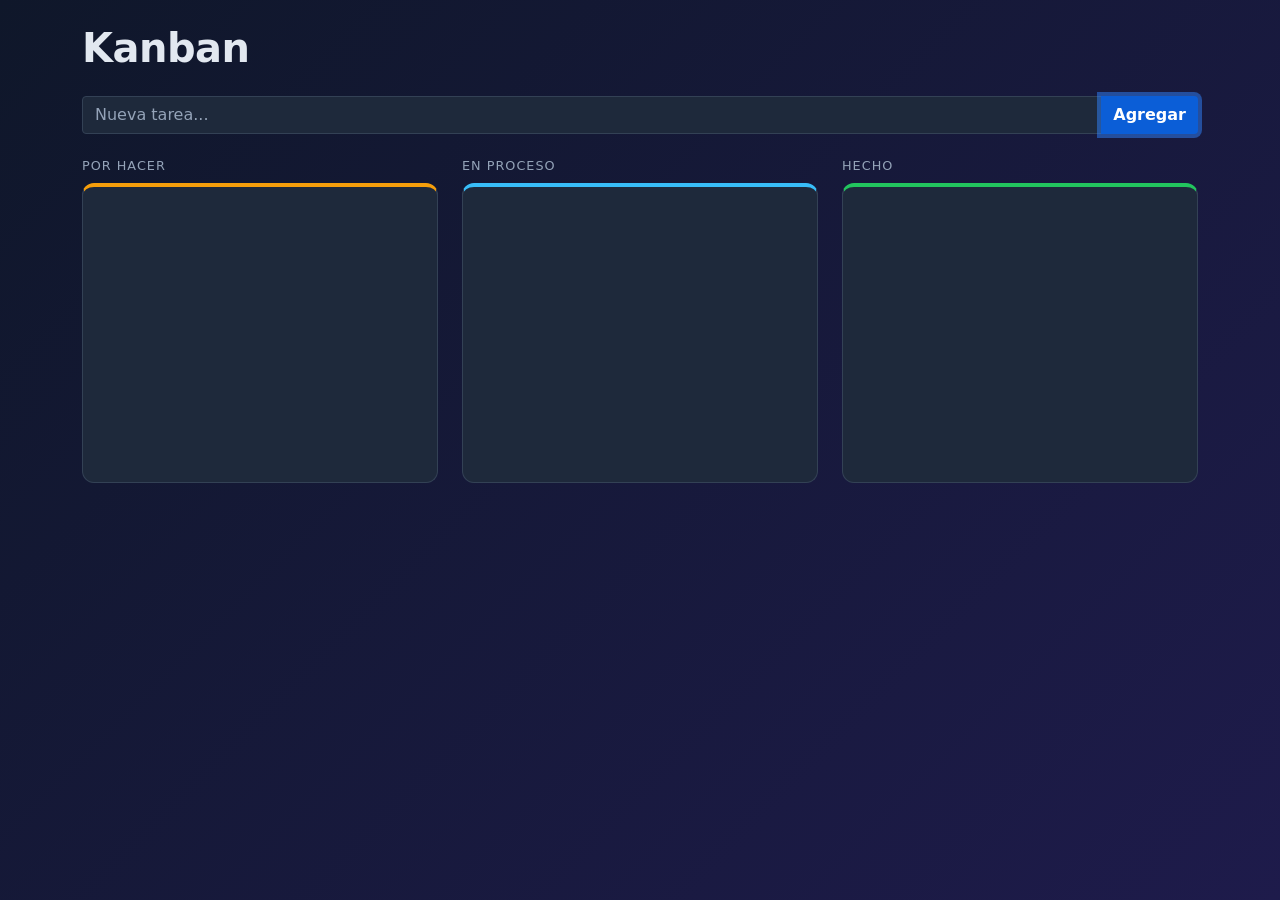
<file: index.html>
<!DOCTYPE html>
<html lang="en">
  <head>
    <meta http-equiv="Content-Type" content="text/html; charset=utf-8"/>
    <meta content="width=device-width, initial-scale=1" name="viewport"/>
    <noscript>Your browser does not support JavaScript!</noscript>
    <link rel="icon" href="FavIcon.ico" type="image/x-icon">
    <title>Kanban Project</title>
    <script src="bootstrap.bundle.min.js" type="text/javascript"></script>
    <link crossorigin="anonymous" href="bootstrap.min.css" rel="stylesheet"/>
    <script src="KanbanApp.js" type="text/javascript"></script>
    <style>
    </style>
  <link href="Project1.css" rel="stylesheet"/></head>
  <body>
  </body>
  <script type="text/javascript">rtl.run();</script>
</html>
</file>
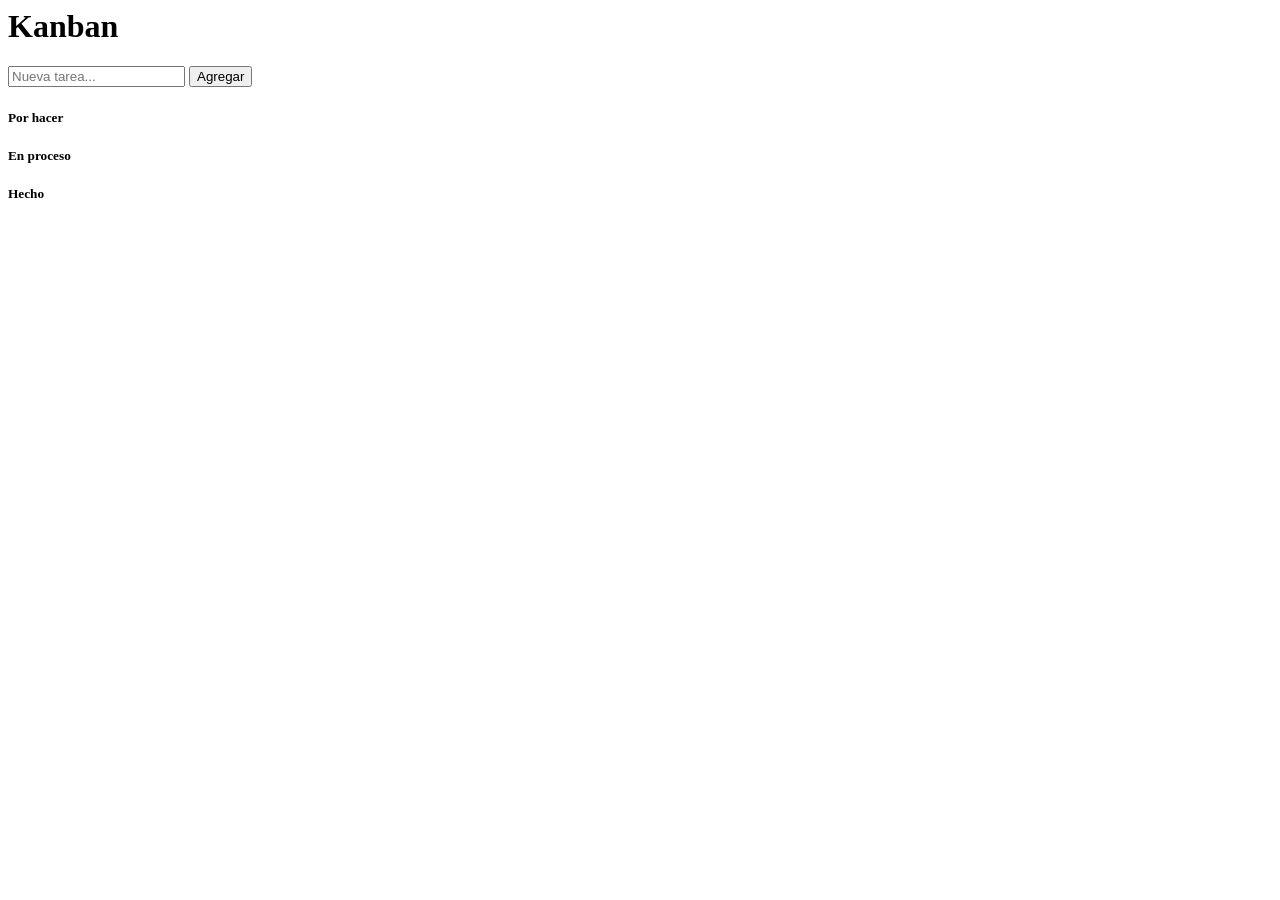
<file: UMain.html>
﻿<html>
  <head>
    <meta http-equiv="Content-type" content="text/html; charset=utf-8" />
    <title>Kanban Project</title>
    <style>
    </style>
  </head>
  <body>
<div class="container py-4">
  <h1 class="mb-4">Kanban</h1>

  <div class="input-group mb-4">
    <input id="txtTarea" class="form-control" placeholder="Nueva tarea...">
    <button id="btnAgregar" class="btn btn-primary">Agregar</button>
  </div>

  <div class="row">
    <div class="col-md-4">
      <h5 class="titulo-col">Por hacer</h5>
      <div id="colPendiente" class="columna columna-pendiente"></div>
    </div>
    <div class="col-md-4">
      <h5 class="titulo-col">En proceso</h5>
      <div id="colProceso" class="columna columna-proceso"></div>
    </div>
    <div class="col-md-4">
      <h5 class="titulo-col">Hecho</h5>
      <div id="colHecho" class="columna columna-hecho"></div>
    </div>
  </div>
</div>
  </body>
</html>
</file>
<file: Project1.css>
:root {
  --fondo: #0f172a;
  --superficie: #1e293b;
  --borde: #334155;
  --texto: #e2e8f0;
  --texto-suave: #94a3b8;
  --acento: #6366f1;
  --pendiente: #f59e0b;
  --proceso: #38bdf8;
  --hecho: #22c55e;
}

body {
  background: linear-gradient(135deg, #0f172a, #1e1b4b);
  background-attachment: fixed;
  color: var(--texto);
  min-height: 100vh;
  font-family: "Segoe UI", system-ui, sans-serif;
}

h1 {
  font-weight: 700;
  letter-spacing: -0.5px;
}

/* ===== Input y bot�n ===== */
.form-control {
  background: var(--superficie);
  border: 1px solid var(--borde);
  color: var(--texto);
}
.form-control::placeholder { color: var(--texto-suave); }
.form-control:focus {
  background: var(--superficie);
  color: var(--texto);
  border-color: var(--acento);
  box-shadow: 0 0 0 3px rgba(99, 102, 241, 0.25);
}

.btn-primary {
  background: var(--acento);
  border: none;
  font-weight: 600;
}
.btn-primary:hover { background: #4f46e5; }

/* ===== Columnas ===== */
.columna {
  background: var(--superficie);
  border: 1px solid var(--borde);
  border-top: 4px solid var(--borde);
  border-radius: 12px;
  padding: 12px;
  min-height: 300px;
}
.columna-pendiente { border-top-color: var(--pendiente); }
.columna-proceso   { border-top-color: var(--proceso); }
.columna-hecho     { border-top-color: var(--hecho); }

.titulo-col {
  text-transform: uppercase;
  font-size: 0.8rem;
  letter-spacing: 1px;
  color: var(--texto-suave);
  margin-bottom: 10px;
}

/* ===== Tarjetas (las usaremos cuando dibujemos tareas desde Pascal) ===== */
.tarjeta {
  background: #0f172a;
  border: 1px solid var(--borde);
  border-radius: 8px;
  padding: 10px 12px;
  margin-bottom: 8px;
  transition: transform 0.15s, box-shadow 0.15s;
}
.tarjeta:hover {
  transform: translateY(-2px);
  box-shadow: 0 6px 16px rgba(0, 0, 0, 0.4);
}

.tarjeta {
  display: flex;
  justify-content: space-between;
  align-items: center;
  gap: 8px;
}
.acciones { display: flex; gap: 4px; flex-shrink: 0; }
.acciones button {
  background: transparent;
  border: 1px solid var(--borde);
  color: var(--texto-suave);
  border-radius: 6px;
  width: 28px;
  height: 28px;
  cursor: pointer;
}
.acciones button:hover { color: var(--texto); border-color: var(--acento); }
.acciones button[data-accion="borrar"]:hover { color: #ef4444; border-color: #ef4444; }
</file>
